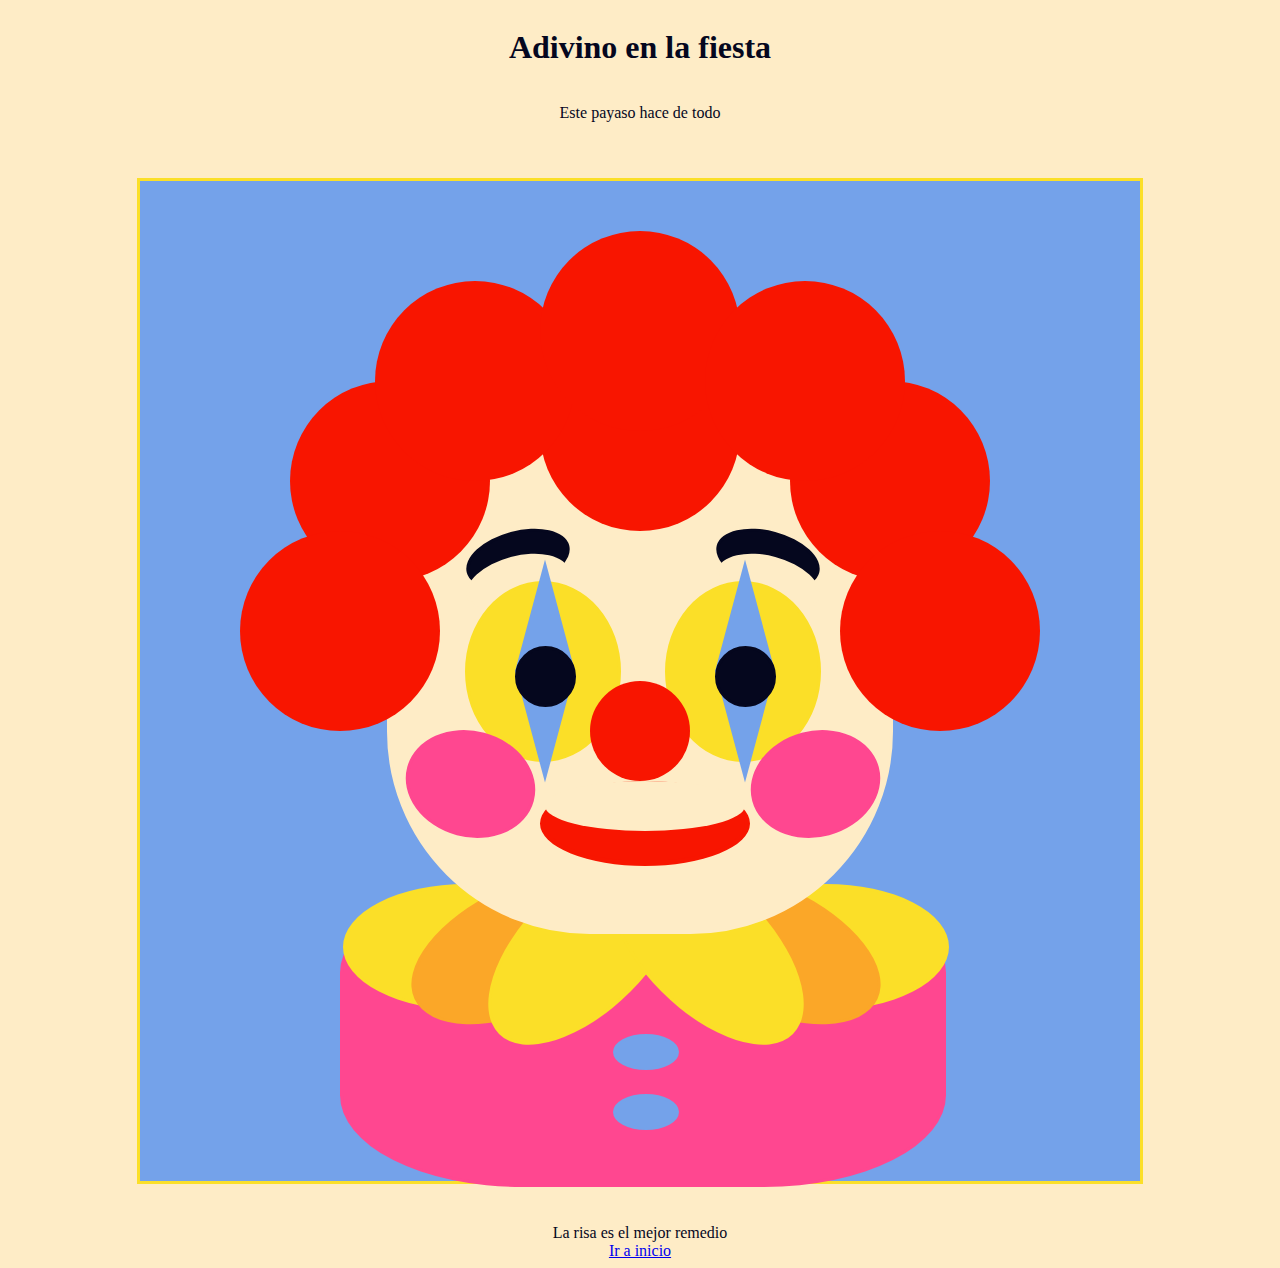
<file: adivina.html>
<!DOCTYPE html>
<html>
    <head>
        <title>oráculo</title>
         <link rel="stylesheet" href="adivina.css"/>
         <script src="script.js" defer></script>
    </head>
    <body>
        <h1 id="titulo">Adivino en la fiesta</h1>
        <p id="textoInicial"></p>
        <div id="lienzo">
            <div id="ropa">
<div class="pliegue" id="pliegue1"></div>
<div class="pliegue" id="pliegue2"></div>
<div class="pliegue" id="pliegue3"></div>
<div class="pliegue" id="pliegue4"></div>
<div class="pliegue" id="pliegue5"></div>
<div class="pliegue" id="pliegue6"></div>
<div class="boton" id="boton1"></div>
<div class="boton" id="boton2"></div>

            </div>
            
            <div id="cara">
                <div class="pelo" id="pelo1"></div>
                <div class="pelo" id="pelo2"></div>
                <div class="pelo" id="pelo3"></div>
                <div class="pelo" id="pelo4"></div>
                <div class="pelo" id="pelo5"></div>
                <div class="pelo" id="pelo6"></div>
                <div class="pelo" id="pelo7"></div>
                <div class="pelo" id="pelo8"></div>
                <div class="cejas" id="ceja1"></div>
                <div class="cejas" id="ceja2"></div>
                <div class="taparcejas" id="tapaceja1"></div>
                <div class="taparcejas" id="tapaceja2"></div>
                <div class="manchaojo" id="manchaojo1"></div>
             <div class="manchaojo" id="manchaojo2"></div>
             <div class="rombo" id="rombo1"></div>
             <div class="rombo" id="rombo2"></div>
             <div class="ojo" id="ojo1"></div>
             <div class="ojo" id="ojo2"></div>
             <div class="taparojo" id="tapaojo1"></div>
             <div class="taparojo" id="tapaojo2"></div>
             
             
             <div id="boca"></div>
             <div id="tapaboca"></div>
             <div class="cachete" id="cachete1"></div>
             <div class="cachete" id="cachete2"></div>
             <div id="nariz"></div>
             
             
        </div>
        </div>
        <p1 id="profecia"></p1>  
        <a href="index.html"> Ir a inicio</a>
    
    </body>
</html>
</file>
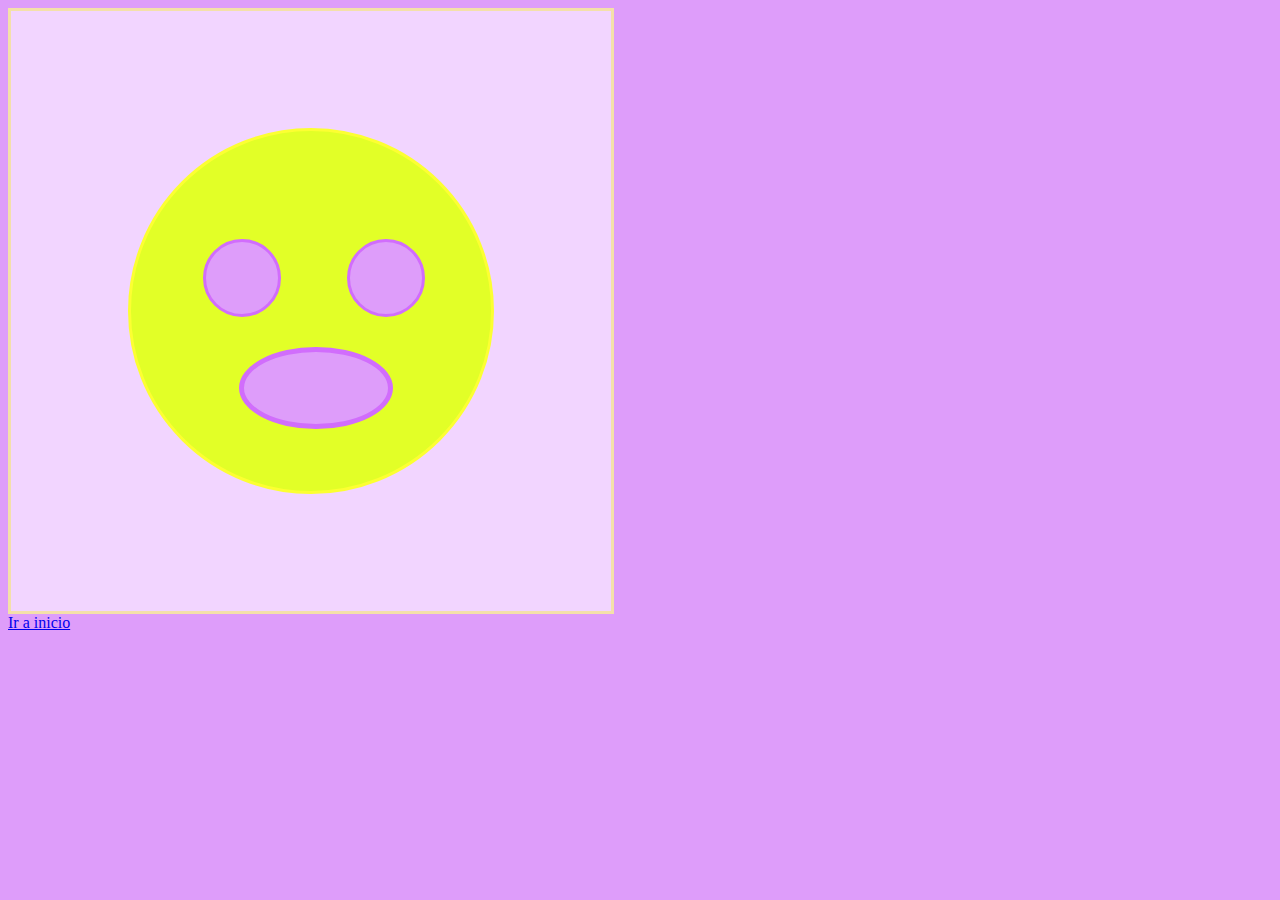
<file: dibujo.html>
<!DOCTYPE html>
<html>
    <head>
        <title>dibujo</title>
         <link rel="stylesheet" href="dibujo.css"/>

    </head>
    <body>
        <div id="lienzo">
            <div id="cara">
                <div class="ojo" id="ojo1"></div>
             <div class="ojo" id="ojo2"></div>
             <div id="sonrisa"></div>

            </div>

        </div>
        <a href="index.html"> Ir a inicio</a>
    
    </body>
</html>
</file>
<file: adivina.css>
:root {
    --colorcejas: rgb(5, 7, 30);
    --colorpiel: rgb(254, 236, 198);
    --colormancha: rgb(251, 223, 40);
    --colornariz: rgb(248, 21, 0);
    --colorojo: rgb(5, 7, 30);
     --colortapaojo: rgba(116, 161, 234, 0);
      --colorrombo: rgb(116, 162, 234);
    --colorcachete: rgb(255, 71, 144);
    --colorropa: rgb(251, 223, 40);
    --colorropa1:rgb(251, 167, 40);

} 

@keyframes colorPelo {
    0% {background-color: rgb(248, 21, 0);}
    50% {background-color: rgb(255, 221, 0);}
    100% {background-color: rgb(248, 21, 0);}  
}





body {
    background-color: rgb(254, 236, 198);
    color: rgb(5, 7, 30);
    display: flex;
    flex-direction: column;
    justify-content: center;
    align-items: center;
}

#lienzo {
    width: 1000px;
    height: 1000px;
    margin: 40px;
    border:3px rgb(251, 223, 40)solid;
    background-color: rgb(116, 162, 234);
    display: flex;
    justify-content: center;
    align-items: center;
     position: relative;

}

#ropa {
    border-radius: 30%;
    
    width: 60%;
    height: 30%;
    border:3px var(--colorcachete) solid;
    background-color: var(--colorcachete);
    position: absolute;
     left: 20%;
     top: 70%;

}
.pliegue {
    border-radius: 50%;
    
    width: 40%;
    height: 40%;
    
    position: absolute;

}
#pliegue1 {
    transform: rotate(0deg);
    border:3px var(--colorropa)solid;
    background-color: var(--colorropa);
}
#pliegue2 {
    left:10% ;
    transform: rotate(-25deg);
    border:3px var(--colorropa1)solid;
    background-color: var(--colorropa1);
   
}
#pliegue3 {
    left:20%;
    
     transform: rotate(-45deg);
    border:3px var(--colorropa)solid;
    background-color: var(--colorropa);
}
#pliegue4 {
    left: 60%;
    transform: rotate(0deg);
    border:3px var(--colorropa)solid;
    background-color: var(--colorropa);
}
#pliegue5 {
    left:50% ;
    transform: rotate(25deg);
    border:3px var(--colorropa1)solid;
    background-color: var(--colorropa1);
   
}
#pliegue6 {
    left:40%;
    
     transform: rotate(45deg);
    border:3px var(--colorropa)solid;
    background-color: var(--colorropa);
}
.boton {
    border-radius: 50%;
    
    width: 10%;
    height: 10%;
    
    position: absolute;

}
#boton1 {
    left: 45%;
    top: 50%;
    border:3px var(--colorrombo)solid;
    background-color: var(--colorrombo);
}
#boton2 {
    left: 45%;
    top: 70%;
    border:3px var(--colorrombo)solid;
    background-color: var(--colorrombo);
}




#cara {
    border-radius: 40%;
    
    width: 50%;
    height: 50%;
    border:3px var(--colorpiel) solid;
    background-color: var(--colorpiel);
    position: relative;

   

}

.pelo {
    border-radius: 50%;
    
    width: 40%;
    height: 40%;
    border:3px rgb(248, 21, 0);
    background-color: rgb(248, 21, 0);
    position: absolute;
    animation-name: colorPelo;
    animation-duration: 10s;
    animation-iteration-count: infinite;

}
#pelo1 {
   left: -20%; 
   top: -10%;
}
#pelo2 {
   left: -30%; 
    top: 20%;
}
#pelo3 {
   left: 30%; 
    top: -20%;
}
#pelo4 {
   left: -3%; 
    top: -30%;
}
#pelo5 {
   left: 80%; 
   top: -10%;
}
#pelo6 {
   left: 90%; 
    top: 20%;
}
#pelo7 {
   left: 30%; 
    top: -40%;
}
#pelo8 {
   left: 63%; 
    top: -30%;
}
.cejas {
    border-radius: 50%;
    
    width: 20%;
    height: 10%;
    border:3px var(--colorcejas)solid;
    background-color: var(--colorcejas);
    position: absolute;

}
#ceja1 {
   left: 65%; 
   top: 20%;
transform: rotate(15deg);
}
#ceja2 {
   left: 15%; 
    top: 20%;
transform: rotate(-15deg);
}

.taparcejas {
    border-radius: 50%;
    
    width: 20%;
    height: 10%;
    border:3px var(--colorpiel)solid;
    background-color: var(--colorpiel);
    position: absolute;

}
#tapaceja1 {
   left: 65%; 
   top: 25%;
transform: rotate(15deg);
}
#tapaceja2 {
   left: 15%; 
    top: 25%;
transform: rotate(-15deg);
}
.manchaojo {
    border-radius: 50%;
    
    width: 30%;
    height: 35%;
    border:3px var(--colormancha)solid;
    background-color: var(--colormancha);
    position: absolute;

}
#manchaojo1 {
   left: 55%; 
   top: 30%;

}
#manchaojo2 {
   left: 15%; 
    top: 30%;

}
.ojo {
    border-radius: 50%;
    
    width: 11%;
    height: 11%;
    border:3px var(--colorojo)solid;
    background-color: var(--colorojo);
    position: absolute;

}
#ojo1 {
   left: 65%; 
   top: 43%;

}
#ojo2 {
   left: 25%; 
    top: 43%;

}
.taparojo {
    border-radius: 50%;
    
    width: 10%;
    height: 10%;
   
    position: absolute;
    top: 42%;

}

#tapaojo1 {
   left: 65%;
   border:3px rgba(5, 7, 30, 0)solid;
    background-color: rgba(5, 7, 30, 0);

}
#tapaojo1:hover {
    border:3px rgb(116, 162, 234)solid;
    background-color: rgb(116, 162, 234);
}
#tapaojo2 {
   left: 26%; 
   border:3px rgba(5, 7, 30, 0)solid;
    background-color: rgba(5, 7, 30, 0);

}

#tapaojo2:hover {
    border:3px rgb(116, 162, 234)solid;
    background-color: rgb(116, 162, 234);
}

.rombo{
  width: 20%;
  height: 20%;
  background-color: var(--colorrombo);
  transform: rotate(45deg) skew(30deg,30deg);
  position: absolute;
}
#rombo1 {
   left: 21%; 
   top:38%
}
#rombo2 {
   left: 61%; 
   top:38%
}

.cachete{
    border-radius: 50%;
    
    width: 25%;
    height: 20%;
    border:3px var(--colorcachete)solid;
    background-color: var(--colorcachete);
    position: absolute;

}
#cachete1 {
   left: 72%; 
   top: 60%;
transform: rotate(-15deg);
}
#cachete2 {
   left: 3%; 
    top: 60%;
transform: rotate(15deg);
}
#boca {
    border-radius: 50%;
    
    width: 40%;
    height: 15%;
    border:5px var(--colornariz) solid;
    background-color: var(--colornariz);
    position: absolute;
    left: 30%; 
   top: 70%;
}
#tapaboca {
    border-radius: 50%;
    
    width: 40%;
    height: 10%;
    border:5px var(--colorpiel);
    background-color: var(--colorpiel);
    position: absolute;
    left: 31%; 
   top: 70%;
}
#tapaboca:hover {
    background-color: var(--colornariz);
}

@keyframes narizLoca {
    0% {background-color: rgb(248, 21, 0);  width: 20%;height: 20%;left: 40%; top: 50%;}
    50% {background-color: rgb(255, 71, 144); width: 10%;height: 10%;left: 45%;top: 55%;}
    100% {background-color: rgb(248, 21, 0);  width: 20%;height: 20%;left: 40%;top: 50%;}
}

#nariz {
    border-radius: 50%;
    
    width: 20%;
    height: 20%;
    border:5px var(--colornariz);
    background-color: var(--colornariz);
    position: absolute;
    left: 40%; 
   top: 50%;
    animation-name: narizLoca;
    animation-duration: 10s;
    animation-iteration-count: infinite;
}
</file>
<file: dibujo.css>
body {
    background-color: rgb(222, 157, 250);
    color: rgb(244, 224, 169);
}

#lienzo {
    width: 600px;
    height: 600px;
    border:3px rgb(244, 224, 169) solid;
    background-color: rgb(242, 213, 255);
    display: flex;
    justify-content: center;
    align-items: center;

}


#cara {
    border-radius: 50%;
    
    width: 60%;
    height: 60%;
    border:3px rgb(252, 255, 50) solid;
    background-color: rgb(226, 255, 39);
    position: relative;

}
.ojo {
    border-radius: 50%;
    
    width: 20%;
    height: 20%;
    border:3px rgb(209, 109, 252) solid;
    background-color: rgb(222, 157, 250);
    position: absolute;

}
#ojo1 {
   left: 60%; 
   top: 30%;

}
#ojo2 {
   left: 20%; 
    top: 30%;

}

#sonrisa {
    border-radius: 50%;
    overflow: hidden: 50%;
    width: 40%;
    height: 20%;
    border:5px rgb(209, 109, 252) solid;
    background-color: rgb(222, 157, 250);
    position: relative;
    left: 30%; 
   top: 60%;
}
</file>
